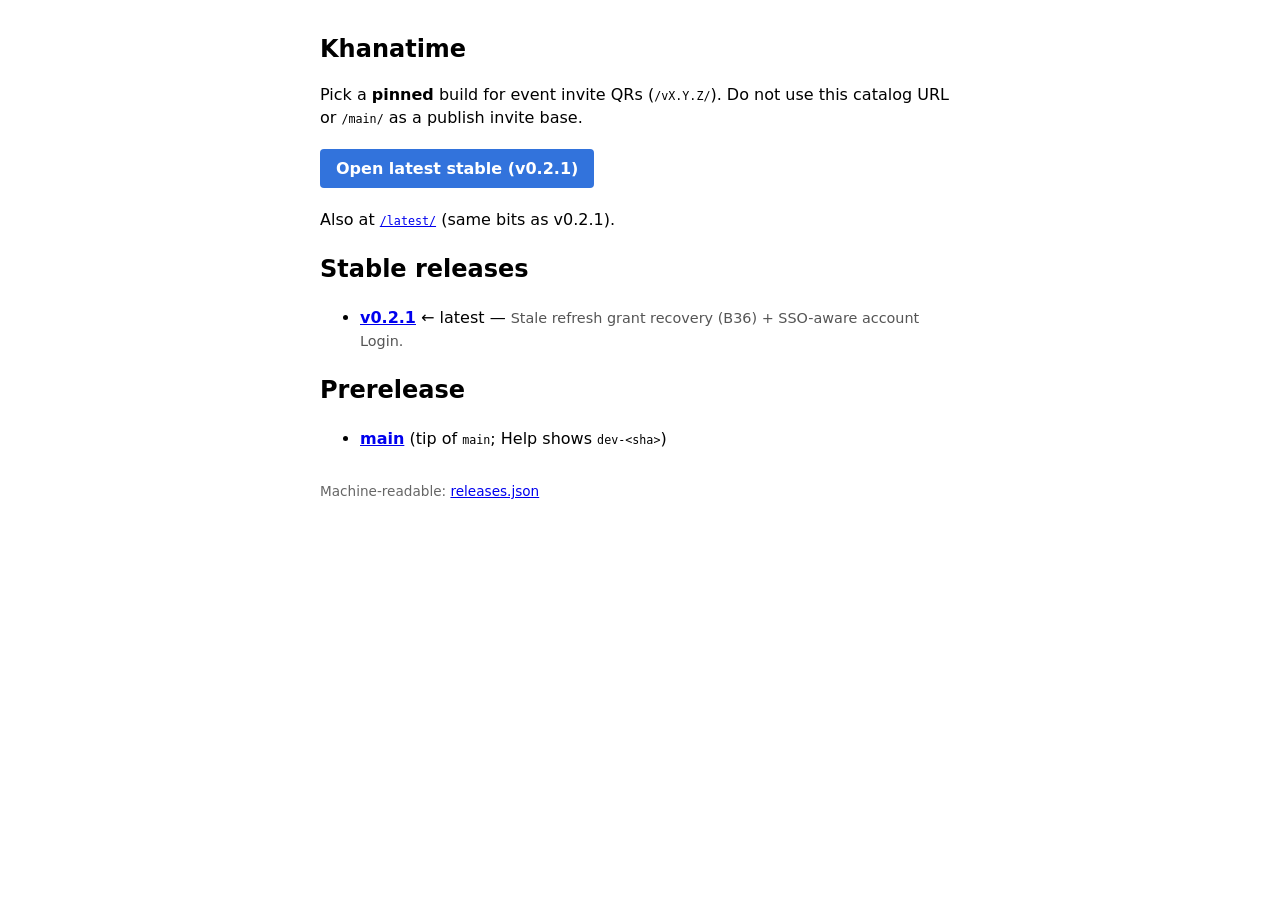
<file: index.html>
<!DOCTYPE html>
<html lang="en">
<head>
  <meta charset="utf-8">
  <meta name="viewport" content="width=device-width, initial-scale=1">
  <title>Khanatime — releases</title>
  <style>
    body { font-family: system-ui, sans-serif; max-width: 40rem; margin: 2rem auto; padding: 0 1rem; line-height: 1.45; }
    h1 { font-size: 1.5rem; }
    .lead { margin: 1.25rem 0; }
    .button { display: inline-block; background: #3273dc; color: #fff; text-decoration: none;
               padding: 0.5rem 1rem; border-radius: 4px; font-weight: 600; }
    .notes { color: #555; font-size: 0.9rem; }
    code { font-size: 0.9em; }
    footer { margin-top: 2rem; color: #666; font-size: 0.85rem; }
  </style>
</head>
<body>
  <h1>Khanatime</h1>
  <p>Pick a <strong>pinned</strong> build for event invite QRs
     (<code>/vX.Y.Z/</code>). Do not use this catalog URL or <code>/main/</code>
     as a publish invite base.</p>
  <p class="lead"><a class="button" href="v0.2.1/">Open latest stable (v0.2.1)</a></p><p>Also at <a href="latest/"><code>/latest/</code></a> (same bits as v0.2.1).</p>
  <h2>Stable releases</h2>
  <ul>
    <li><a href="v0.2.1/"><strong>v0.2.1</strong></a> ← latest — <span class="notes">Stale refresh grant recovery (B36) + SSO-aware account Login.</span></li>
  </ul>
  <h2>Prerelease</h2><ul><li><a href="main/"><strong>main</strong></a> (tip of <code>main</code>; Help shows <code>dev-&lt;sha&gt;</code>)</li></ul>
  <footer>
    Machine-readable: <a href="releases.json">releases.json</a>
  </footer>
</body>
</html>
</file>
